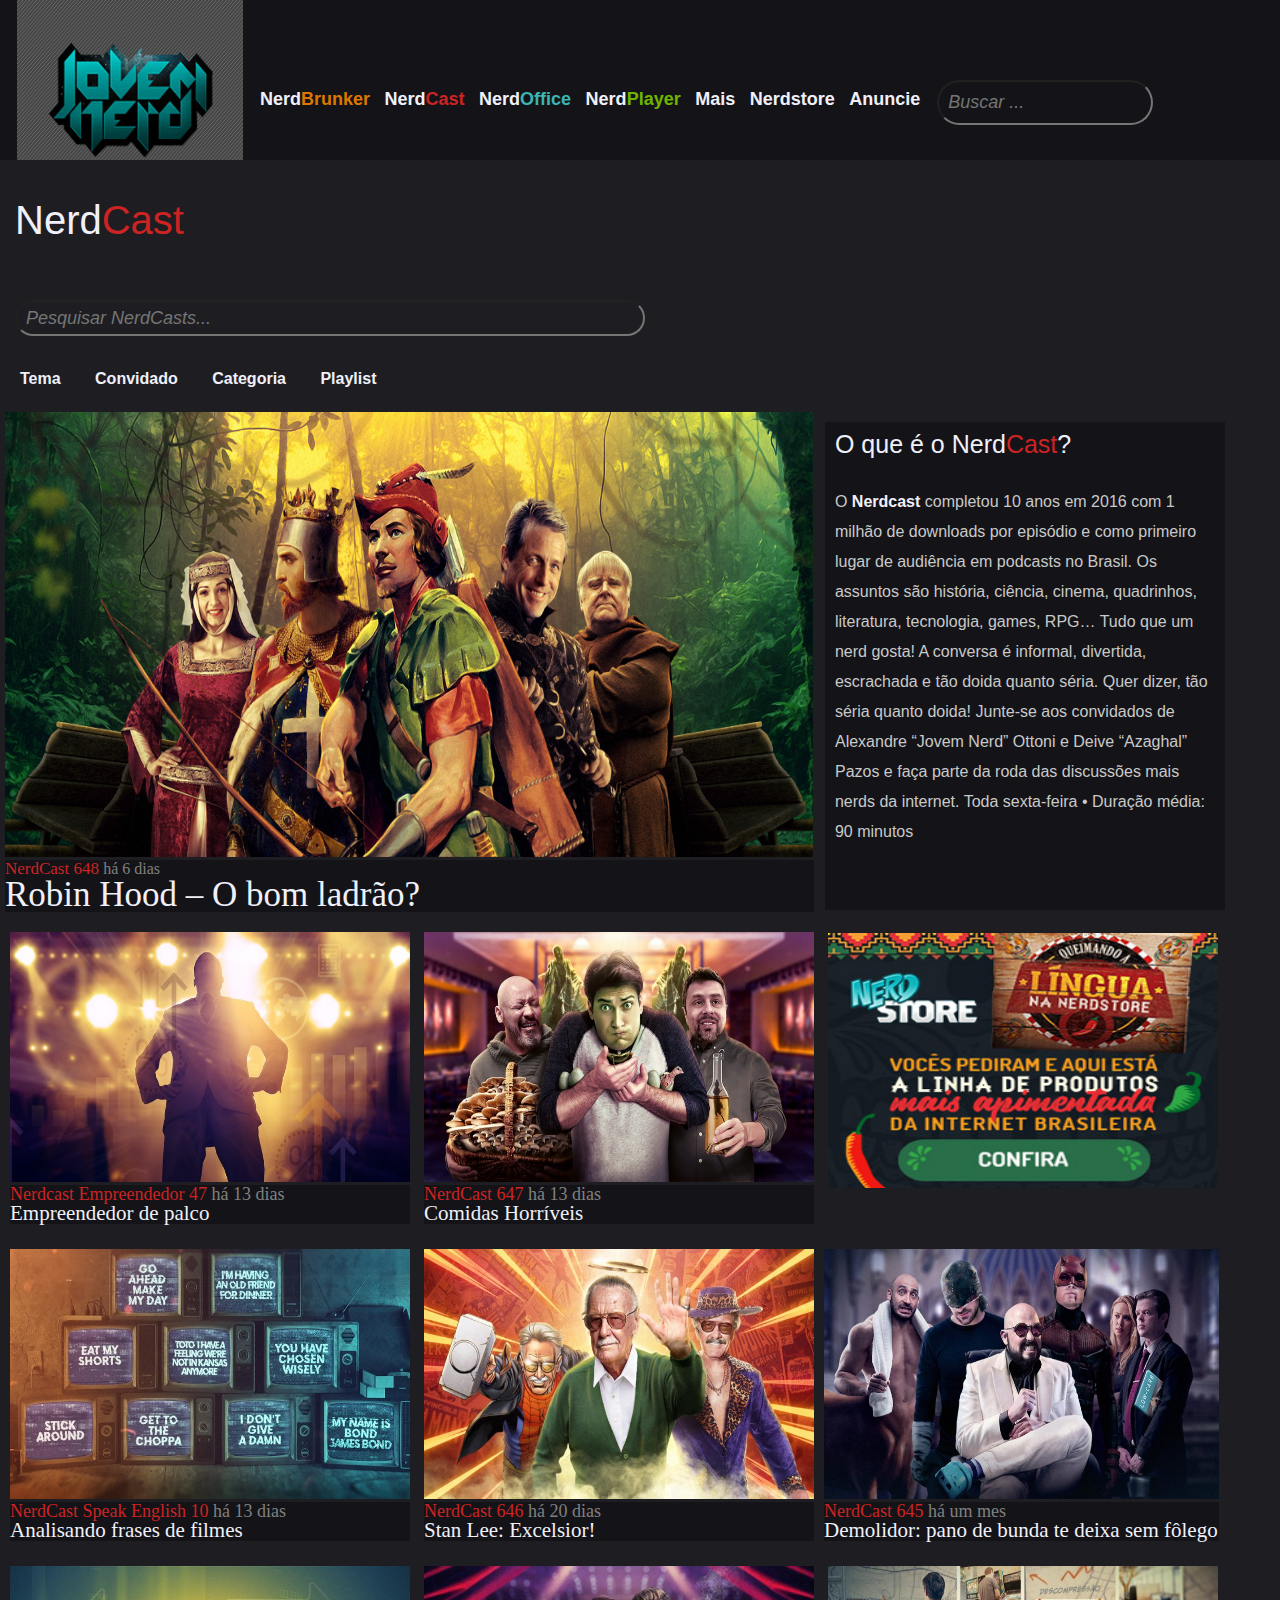
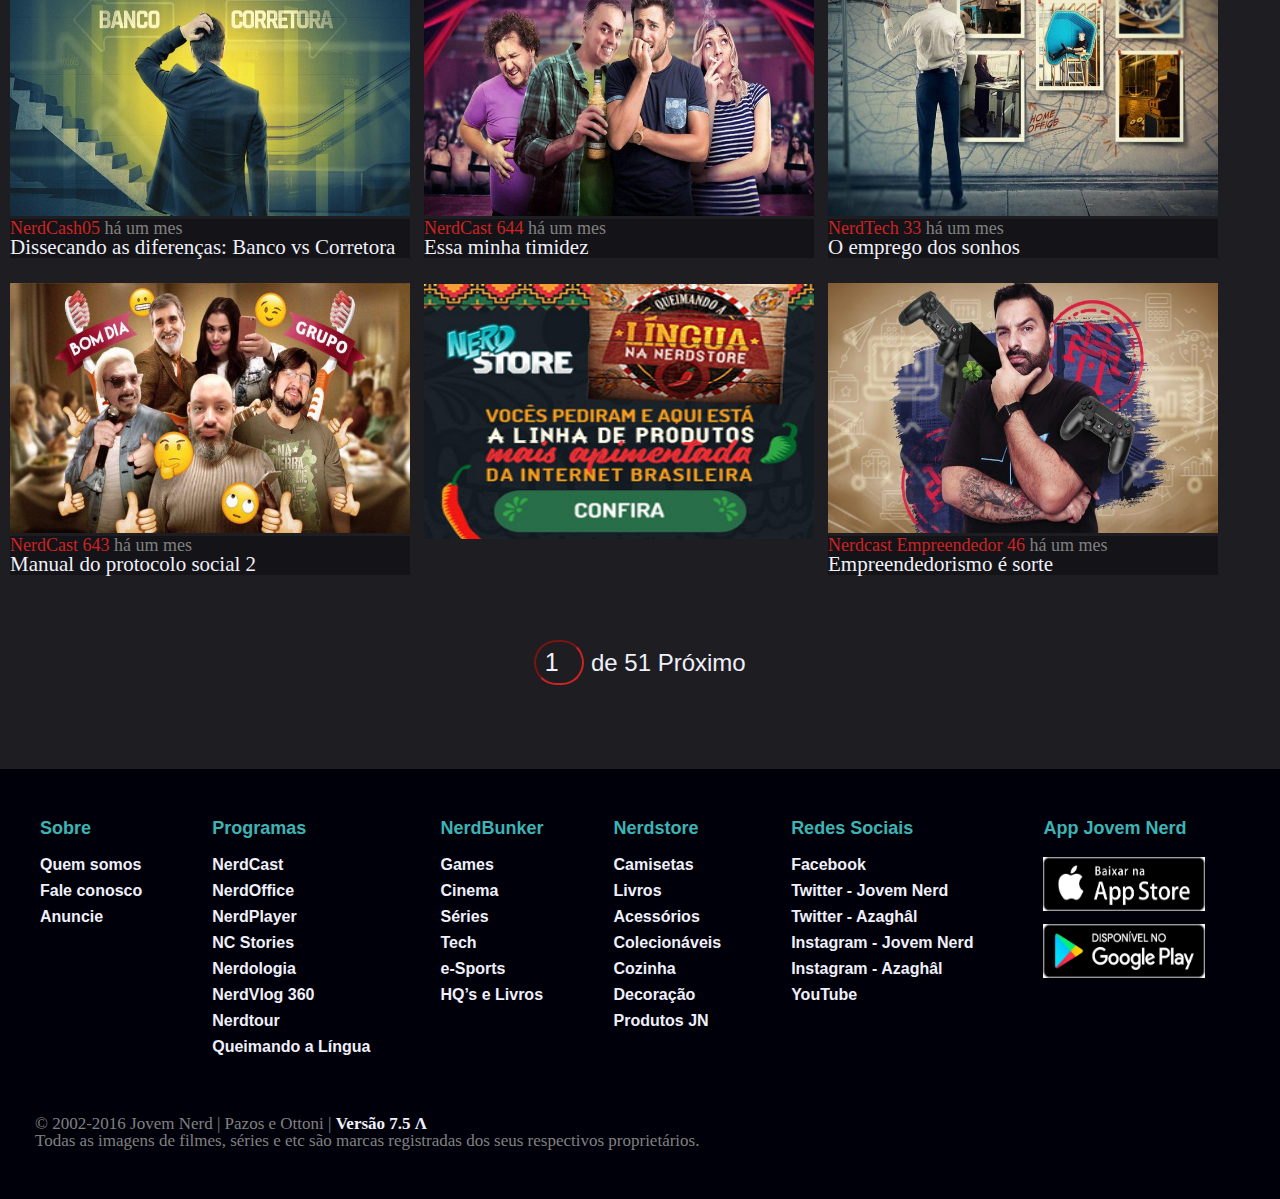
<file: index.html>
<!DOCTYPE html>
<html lang="pt">

<head>
   <meta charset="UTF-8">
   <meta name="viewport" content="width=device-width, initial-scale=1.0">
   <link rel="stylesheet" type="text/css" href="css/reset.css" />
   <link rel="stylesheet" type="text/css" href="css/estilo.css" />
   <title>NerdCast-Jovem Nerd</title>
</head>

<body>

   <div class="site ">

      <div class="menu">
         <div class="site-largura">
            <img src="img/logo-jovemnerd.jpg" alt="Logo-JovemNerd" width="250" height="200">

            <nav>
               <ul>
                  <li><a href=""> Nerd<span id="brunker">Brunker</span></a></li>

                  <li><a href="">Nerd<span id="cast">Cast</span></a></li>

                  <li> <a href="">Nerd<span id="office">Office</span></a></li>

                  <li><a href="">Nerd<span id="player">Player</span></a></li>

                  <li><a href="">Mais</a></li>

                  <li><a href="">Nerdstore</a></li>
                  <li><a href="">Anuncie</a></li>
               </ul>

            </nav>
            <form>
               <input name="buscar" placeholder="Buscar ...">
            </form>
         </div>
      </div>

      <div class="site-largura">
         <header>

            <h1>
               <a href="">
                  Nerd<span>Cast</span>
               </a>
            </h1>

         </header>
      </div>
      <div class="site-largura">
         <div class="campo-de-busca">
            <nav>
               <form>
                  <input name="buscar" placeholder="Pesquisar NerdCasts...">
               </form>
            </nav>
         </div>
      </div>

      <div class="site-largura">
         <div class="filtro-lista">
            <nav>
               <ul>
                  <li id="tema"><a href="">Tema</a></li>

                  <li id="convidado"><a href="">Convidado</a></li>

                  <li id="Categoria"><a href="">Categoria</a></li>

                  <li id="Playlist"><a href="">Playlist</a></li>
               </ul>
            </nav>

         </div>
      </div>

      <div class="site-largura">
         <div class="meio-site">
            <main>

               <div class="sublink-link">
                  <figure>
                     <a href="https://jovemnerd.com.br/nerdcast/robin-hood-o-bom-ladrao/">
                        <img src="img/NC-648-giga.jpg" alt="Robin-Hood-O-bom-ladrão?" width="808" height="445">
                     </a>

                     <figcaption>

                        <h3>
                           <a href="https://jovemnerd.com.br/nerdcast/robin-hood-o-bom-ladrao/">
                              NerdCast 648
                           </a>
                           <span>há 6 dias</span>
                        </h3>
                        <a href="https://jovemnerd.com.br/nerdcast/robin-hood-o-bom-ladrao/">
                           <h2>Robin Hood – O bom ladrão?</h2>
                        </a>

                     </figcaption>
                  </figure>
               </div>


               <article>
                  <h2>O que é o Nerd<span>Cast</span>? </h2>
                  <p>
                     O <strong>Nerdcast</strong> completou 10 anos em 2016 com 1 milhão de downloads por episódio
                     e
                     como primeiro lugar
                     de audiência em podcasts no Brasil. Os assuntos são história, ciência, cinema, quadrinhos,
                     literatura, tecnologia, games, RPG… Tudo que um nerd gosta! A conversa é informal,
                     divertida,
                     escrachada e tão doida quanto séria. Quer dizer, tão séria quanto doida! Junte-se aos
                     convidados
                     de Alexandre “Jovem Nerd” Ottoni e Deive “Azaghal” Pazos e faça parte da roda das discussões
                     mais
                     nerds da internet. Toda sexta-feira • Duração média: 90 minutos
                  </p>

               </article>

               <div class="meio2">
                  <ul>
                     <li>
                        <figure>
                           <a href="https://jovemnerd.com.br/nerdcast/empreendedor/empreendedor-de-palco/"><img src="img/NC_EXE_47-760x428.jpg"
                                 alt="Empreendedor de palco" width="400" height="250"></a>

                           <figcaption>

                              <h3>
                                 <a href="https://jovemnerd.com.br/nerdcast/empreendedor/empreendedor-de-palco/">
                                    Nerdcast Empreendedor 47
                                 </a>
                                 <span>há 13 dias</span>
                              </h3>
                              <a href="https://jovemnerd.com.br/nerdcast/empreendedor/empreendedor-de-palco/">
                                 <h2>Empreendedor de palco</h2>
                              </a>

                           </figcaption>

                        </figure>
                     </li>

                     <li>
                        <figure>
                           <a href="https://jovemnerd.com.br/nerdcast/comidas-horriveis/"><img src="img/NC_647_giga-760x428.jpg"
                                 alt="Comidas Horríveis" width="390" height="250">
                           </a>
                           <figcaption>
                              <h3>
                                 <a href="https://jovemnerd.com.br/nerdcast/comidas-horriveis/">
                                    NerdCast 647
                                 </a>
                                 <span>há 13 dias</span>
                              </h3>
                              <a href="https://jovemnerd.com.br/nerdcast/comidas-horriveis/">
                                 <h2>Comidas Horríveis</h2>
                              </a>
                           </figcaption>

                        </figure>
                     </li>


                     <li>
                        <figure><a href="http://googleads.g.doubleclick.net/pcs/click?xai=[base64]&sai=AMfl-YSXFNNeHSuLVpoaKpCx5Q22BBuMjpTpX-3MQ6anKhWheLKi7srqt190YDnLuWRquP7Lc7IO8DFWV9d7WVncqH1FoUpzIKy40JYneCPLQeKN3Z8Ji660-lAzrZMF&sig=Cg0ArKJSzOdPrd0y6aI1&adurl=http://bit.ly/2E0UOrm&nm=2&nx=229&ny=52&mb=2"><img
                                 src="img/Propaganda-1.jpeg" alt="Nerdstore" width="390" height="255"></a>
                           <br><br><br>
                        </figure>
                     </li>

                     <li>
                        <figure>
                           <a href="https://jovemnerd.com.br/nerdcast/speak-english/analisando-frases-de-filmes/"><img
                                 src="img/NC_ENG_10_giga-760x428.jpg" alt="Analisando frases de filmes" width="400"
                                 height="250"></a>
                           <figcaption>

                              <h3>
                                 <a href="https://jovemnerd.com.br/nerdcast/speak-english/analisando-frases-de-filmes/">
                                    NerdCast Speak English 10
                                 </a>
                                 <span>há 13 dias</span>
                              </h3>
                              <a href="https://jovemnerd.com.br/nerdcast/speak-english/analisando-frases-de-filmes/">
                                 <h2>Analisando frases de filmes</h2>
                              </a>

                           </figcaption>

                        </figure>
                     </li>

                     <li>
                        <figure>
                           <a href="https://jovemnerd.com.br/nerdcast/stan-lee-excelsior/"><img src="img/NC_646_giga-760x428.jpg"
                                 alt="Stan Lee: Excelsior!" width="390" height="250">
                           </a>
                           <figcaption>
                              <h3>
                                 <a href="https://jovemnerd.com.br/nerdcast/stan-lee-excelsior/">
                                    NerdCast 646
                                 </a>
                                 <span>há 20 dias</span>
                              </h3>
                              <a href="https://jovemnerd.com.br/nerdcast/stan-lee-excelsior/">
                                 <h2>Stan Lee: Excelsior!</h2>
                              </a>
                           </figcaption>

                        </figure>


                     <li>
                        <figure>
                           <a href="https://jovemnerd.com.br/nerdcast/demolidor-pano-de-bunda-te-deixa-sem-folego/"><img
                                 src="img/NC_645_giga-760x428.jpg" alt="Demolidor-pano-de-bunda-te deixa-sem-fôlego"
                                 width="395" height="250">
                           </a>
                           <figcaption>
                              <h3>
                                 <a href="https://jovemnerd.com.br/nerdcast/demolidor-pano-de-bunda-te-deixa-sem-folego/">NerdCast
                                    645
                                 </a>
                                 <span>há um mes</span>
                              </h3>
                              <a href="https://jovemnerd.com.br/nerdcast/demolidor-pano-de-bunda-te-deixa-sem-folego/">
                                 <h2>Demolidor: pano de bunda te deixa sem fôlego</h2>
                              </a>
                           </figcaption>

                        </figure>
                     </li>


                     <li>
                        <figure>
                           <a href="https://jovemnerd.com.br/nerdcast/nerdcash/dissecando-as-diferencas-banco-vs-corretora/"><img
                                 src="img/Ncash_05-760x428.jpg" alt="Dissecando as diferenças-Banco vs Corretora" width="400"
                                 height="250">
                           </a>
                           <figcaption>
                              <h3>
                                 <a href="https://jovemnerd.com.br/nerdcast/nerdcash/dissecando-as-diferencas-banco-vs-corretora/">NerdCash05
                                 </a>
                                 <span>há um mes</span>
                              </h3>
                              <a href="https://jovemnerd.com.br/nerdcast/nerdcash/dissecando-as-diferencas-banco-vs-corretora/">
                                 <h2>Dissecando as diferenças: Banco vs Corretora</h2>
                              </a>
                           </figcaption>

                        </figure>
                     </li>


                     <li>
                        <figure>
                           <a href="https://jovemnerd.com.br/nerdcast/essa-minha-timidez/"><img src="img/photo_2018-11-02_03-41-40-760x428.jpg"
                                 alt="Essa minha timidez" width="390" height="250">
                           </a>
                           <figcaption>
                              <h3>
                                 <a href="https://jovemnerd.com.br/nerdcast/essa-minha-timidez/">NerdCast 644
                                 </a>
                                 <span>há um mes</span>
                              </h3>
                              <a href="https://jovemnerd.com.br/nerdcast/essa-minha-timidez/">
                                 <h2>Essa minha timidez</h2>
                              </a>
                           </figcaption>

                        </figure>
                     </li>

                     <li>
                        <figure>
                           <a href="https://jovemnerd.com.br/nerdcast/nerdtech/o-emprego-dos-sonhos/"><img src="img/Ntech_33_giga-760x428.jpg"
                                 alt="O emprego dos sonhos" width="390" height="250">
                           </a>
                           <figcaption>
                              <h3>
                                 <a href="https://jovemnerd.com.br/nerdcast/nerdtech/o-emprego-dos-sonhos/">NerdTech 33
                                 </a>
                                 <span>há um mes</span>
                              </h3>
                              <a href="https://jovemnerd.com.br/nerdcast/nerdtech/o-emprego-dos-sonhos/">
                                 <h2>O emprego dos sonhos</h2>
                              </a>
                           </figcaption>
                        </figure>
                     </li>

                     <li>
                        <figure>
                           <a href="https://jovemnerd.com.br/nerdcast/manual-do-protocolo-social-2/"><img src="img/photo_2018-10-26_02-15-21-760x428.jpg"
                                 alt="Manual do protocolo social 2" width="400" height="250">
                           </a>
                           <figcaption>
                              <h3>
                                 <a href="https://jovemnerd.com.br/nerdcast/nerdtech/o-emprego-dos-sonhos/">NerdCast
                                    643
                                 </a>
                                 <span>há um mes</span>
                              </h3>
                              <a href="https://jovemnerd.com.br/nerdcast/manual-do-protocolo-social-2/">
                                 <h2>Manual do protocolo social 2</h2>
                              </a>
                           </figcaption>

                        </figure>
                     </li>

                     <li>
                        <figure><a href="http://googleads.g.doubleclick.net/pcs/click?xai=[base64]&sai=AMfl-YSXFNNeHSuLVpoaKpCx5Q22BBuMjpTpX-3MQ6anKhWheLKi7srqt190YDnLuWRquP7Lc7IO8DFWV9d7WVncqH1FoUpzIKy40JYneCPLQeKN3Z8Ji660-lAzrZMF&sig=Cg0ArKJSzOdPrd0y6aI1&adurl=http://bit.ly/2E0UOrm&nm=2&nx=229&ny=52&mb=2"><img
                                 src="img/Propaganda-1.jpeg" alt="Nerdstore" width="390" height="255"></a>
                           <br><br><br>
                        </figure>
                     </li>

                     <li>
                        <figure>
                           <a href="https://jovemnerd.com.br/nerdcast/empreendedor/empreendedorismo-e-sorte/"><img src="img/photo_2018-10-26_03-16-45-760x428.jpg"
                                 alt="Empreendedorismo é sorte" width="390" height="250">
                           </a>
                           <figcaption>
                              <h3>
                                 <a href="https://jovemnerd.com.br/nerdcast/empreendedor/empreendedorismo-e-sorte/">Nerdcast
                                    Empreendedor 46
                                 </a>
                                 <span>há um mes</span>
                              </h3>
                              <a href="https://jovemnerd.com.br/nerdcast/empreendedor/empreendedorismo-e-sorte/">
                                 <h2>Empreendedorismo é sorte</h2>
                              </a>
                           </figcaption>

                        </figure>
                     </li>

                  </ul>

                  <div class="proxima">

                     <input type="number" value="1" max="51" min="1">
                     
                    <span>de 51</span>  <a href="https://jovemnerd.com.br/nerdcast/?search=&page=2"> Próximo</a> 
                  
                  </div>

               </div>
            </main>
         </div>
      </div>

      <div>
         <footer class="footer-principal">
            <div class="site-largura">
               <div class="footer-superior">
                  <ul>
                     <li>
                        <h3>Sobre</h3>
                     </li>
                     <li><a href="https://jovemnerd.com.br/quem-somos/">Quem somos</a></li>
                     <li><a href="https://jovemnerd.com.br/fale-conosco/">Fale conosco</a></li>
                     <li><a href="https://jovemnerd.com.br/wp-content/themes/jovemnerd/assets/other/Jovem-Nerd_MK.pdf">Anuncie</a></li>

                  </ul>

                  <ul>
                     <li>
                        <h3>Programas</h3>
                     </li>
                     <li><a href="">NerdCast</a></li>
                     <li><a href="https://jovemnerd.com.br/nerdoffice/">NerdOffice</a></li>
                     <li><a href="https://jovemnerd.com.br/nerdplayer/">NerdPlayer</a></li>
                     <li><a href="https://jovemnerd.com.br/nc-stories/">NC Stories</a></li>
                     <li><a href="https://jovemnerd.com.br/nerdologia/">Nerdologia</a></li>
                     <li><a href="https://jovemnerd.com.br/nerdvlog-360/">NerdVlog 360</a></li>
                     <li><a href="https://jovemnerd.com.br/nerdtour/">Nerdtour</a></li>
                     <li><a href="https://jovemnerd.com.br/sr-k/">Queimando a Língua</a></li>
                  </ul>

                  <ul>

                     <li>
                        <h3>NerdBunker</h3>
                     </li>
                     <li><a href="https://jovemnerd.com.br/nerdbunker/categoria/games/">Games</a></li>
                     <li><a href="https://jovemnerd.com.br/nerdbunker/categoria/cinema/">Cinema</a></li>
                     <li><a href="https://jovemnerd.com.br/nerdbunker/categoria/series/"></a>Séries</li>
                     <li><a href="https://jovemnerd.com.br/nerdbunker/categoria/tech/"></a>Tech</li>
                     <li><a href="https://jovemnerd.com.br/nerdbunker/categoria/e-sports/">e-Sports</a></li>
                     <li><a href="https://jovemnerd.com.br/nerdbunker/categoria/hqs-e-livros/">HQ’s e Livros</a></li>
                  </ul>

                  <ul>
                     <li>
                        <h3>Nerdstore</h3>
                     </li>
                     <li><a href="https://www.nerdstore.com.br/camisetas">Camisetas</a></li>
                     <li><a href="https://www.nerdstore.com.br/livros">Livros</a></li>
                     <li><a href="acessorios">Acessórios</a></li>
                     <li><a href="https://www.nerdstore.com.br/colecionaveis">Colecionáveis</a></li>
                     <li><a href="https://www.nerdstore.com.br/cozinha">Cozinha</a></li>
                     <li><a href="https://www.nerdstore.com.br/decoracao">Decoração</a></li>
                     <li><a href="https://www.nerdstore.com.br/produtos-jovem-nerd">Produtos JN</a></li>
                  </ul>

                  <ul>
                     <li>
                        <h3>Redes Sociais</h3>
                     </li>
                     <li><a href="https://www.facebook.com/jovemnerd">Facebook</a></li>
                     <li><a href="https://twitter.com/jovemnerd">Twitter - Jovem Nerd</a></li>
                     <li><a href="https://twitter.com/jovemnerd">Twitter - Azaghâl</a></li>
                     <li><a href="https://www.instagram.com/jovemnerd/">Instagram - Jovem Nerd</a></li>
                     <li><a href="https://www.instagram.com/azaghal/">Instagram - Azaghâl</a></li>
                     <li><a href="https://www.youtube.com/user/JovemNerd">YouTube</a></li>
                  </ul>

                  <ul>
                     <li>
                        <h3>App Jovem Nerd</h3>
                     </li>
                     <li><a href="https://itunes.apple.com/app/id1122679489"><img src="img/appStore.png" alt="appStore"
                              width="162" height="54"></a></li>

                     <li>
                        <a href="https://play.google.com/store/apps/details?id=com.jovemnerd.app"><img src="img/playStore.png"
                              alt="playStore" width="162" height="54"></a></li>

                  </ul>
                  
               </div>

               <p>© 2002-2016 Jovem Nerd | Pazos e Ottoni | <strong>Versão 7.5 Λ</strong><br>
                  Todas as imagens de filmes, séries e etc são marcas registradas dos seus respectivos
                  proprietários.</p>

            </div>


         </footer>

      </div>

   </div>

</body>

</html>
</file>
<file: css/estilo.css>
.site {
    color: #f0f0fa;
    background-color: #1e1e22;
    display: block;
    
    
}
.site-largura{
    width: 1270px;
	margin: auto;
	overflow: hidden;
}


/* Menu do site*/

.menu{
    width: 100%;
    background-color: #141418;
    overflow: hidden;
    text-decoration: none;
    height: 10em;
}

.menu img{
    padding: 0 12px;
    float: left;
    
}


.menu nav{
    float: left;
    
}

.menu nav ul{
    font-size: 18px;
    
}

.menu nav ul li{
    display: inline-block;
    padding-top: 5em ;   

}

.menu nav ul li a{
    text-decoration: none;
    font-weight: bold;
    font-family:sans-serif;
    color: #f0f0fa;
    padding: 5px ;
}

#brunker{
    color: #dc7800;
}


#cast{

    color: #cd2323;
}

#office{
    color: #3cb4b4;
}

#player{
    color: #6eb400;

}

.menu form {    
    float: left;
    padding: 0 12px;
    margin: 0;
    padding-top: 5em ; 
    
}

.menu form input{
    font-size: 18px;
    background-color: transparent;
    border-radius: 2.5em;
    padding: 0 0.5em; 
    font-family:sans-serif;
    font-style: italic;
    color: white;
    height: 2.5em;
    width: 12em;
}

/* Meio do Site */


header{
    padding: 40px 0;
    padding-left: 10px;
}

header > h1{
    font-family: sans-serif;
    font-size: 40px; 

}

header > h1 > a  {
   text-decoration: none; 

}
header > h1 > a > span  {
    color: #cd2323;
 
 }

.campo-de-busca nav form{
    padding-left: 10px;
    padding-top: 20px;
    padding-bottom: 10px ;
    
}

.campo-de-busca nav form input{
    font-size: 18px;
    background-color: transparent;
    border-radius: 2.5em;
    padding: 0 0.5em; 
    font-family:sans-serif;
    font-style: italic;
    color:#f0f0fa;
    height: 2em;
    width: 35em;

}

.filtro-lista{
    font-weight: bold;
    font-family: sans-serif;
    margin: 10px 0;
}


.filtro-lista nav ul li {
    display: inline-block;
    padding: 15px;
}

.filtro-lista nav ul li a {
    text-decoration: none; 
}


.meio-site {
    overflow: hidden;
    padding-bottom: 1.5em;
    
}


.sublink-link {
    height: 0;
    padding-bottom: 10px;
}

.sublink-link figure figcaption{
    background-color: #141418;
    width: 63.7%;
}
.sublink-link figure figcaption a{
    text-decoration: none;
}
.sublink-link figure figcaption h3 a{
    font-size: 17px;
    color: #cd2323;
}

.sublink-link figure figcaption h3 span{
    color: gray;
}

.sublink-link figure figcaption h2{
    font-size: 35px ;
}

.meio-site main article {
    padding: 10px;
    background-color: #141418;
    float: right;
    
    width: 31.5%;
    margin-right: 50px;
    height: 30.5em;
    font-family: sans-serif;
    
}

.meio-site main article h2 {
    font-size: 25px;
    padding-bottom: 30px;
}

.meio-site main article h2 span {
    color: #cd2323;

} article p strong{
    font-weight: bold;
    color: #f0f0fa;
}
.meio-site main article p{  
    
    color: rgb(201, 201, 201);
    line-height: 30px;
    
}

.meio2 {
    margin-top: 30em ; 
    
}

.meio2 ul{
    padding-top: 10px
}

.meio2 ul li  {
    display: inline-block;
    padding: 5px;
    
}

.meio2 ul li figure {
    padding-top: 15px;
}
   
.meio2 ul li figure a{
    text-decoration: none;

}
.meio2 ul li figure figcaption {
    background-color: #141418;
}

.meio2 ul li figure figcaption h2 {
    font-size: 21px;
}

.meio2 ul li figure figcaption h3 {
    font-size: 18px;
    color: #cd2323;
}


.meio2 ul li figure figcaption h3 span {
    color: gray;
}


.proxima {
    padding: 60px 0;
    font-family: sans-serif;
    text-align: center;
    font-size: 24px;
    
}

.proxima input{
    color: #f0f0fa;
    background: transparent;
    font-size: 25px;
    text-align: center;
    width: 50px;
    height: 45px;
    border-color: #cd2323;
    border-radius: 50px ;
}

.proxima a{
    text-decoration: none;
}




/* Footer do site */


.footer-principal{
    background-color: #00000a;
    text-align: center;
    margin: auto;
    overflow: hidden;
    text-align: left;
    
}
.footer-principal ul li h3{
    font-size: 1.125rem;
    font-weight: 600;
    color: #3cb4b4;
    margin: 0 0 .625rem;

}

.footer-principal ul {
    padding: 45px 30px 35px;
    display: inline-block;
    float: left;
    
}

.footer-principal ul li {
    padding: 5px;
    font-family: sans-serif;
    font-weight: bold;
    
}


.footer-principal ul li a {
    text-decoration: none;

}
.footer-principal p{
    color: grey;
    clear: both;
    float: left;
    font-size: 17px;
    margin-bottom: 30px;
    padding: 0 30px; 
    padding-top: 20px;
    padding-bottom: 20px;
}
.footer-principal p strong{
    color: #f0f0fa;
    font-weight: bold;
}
</file>
